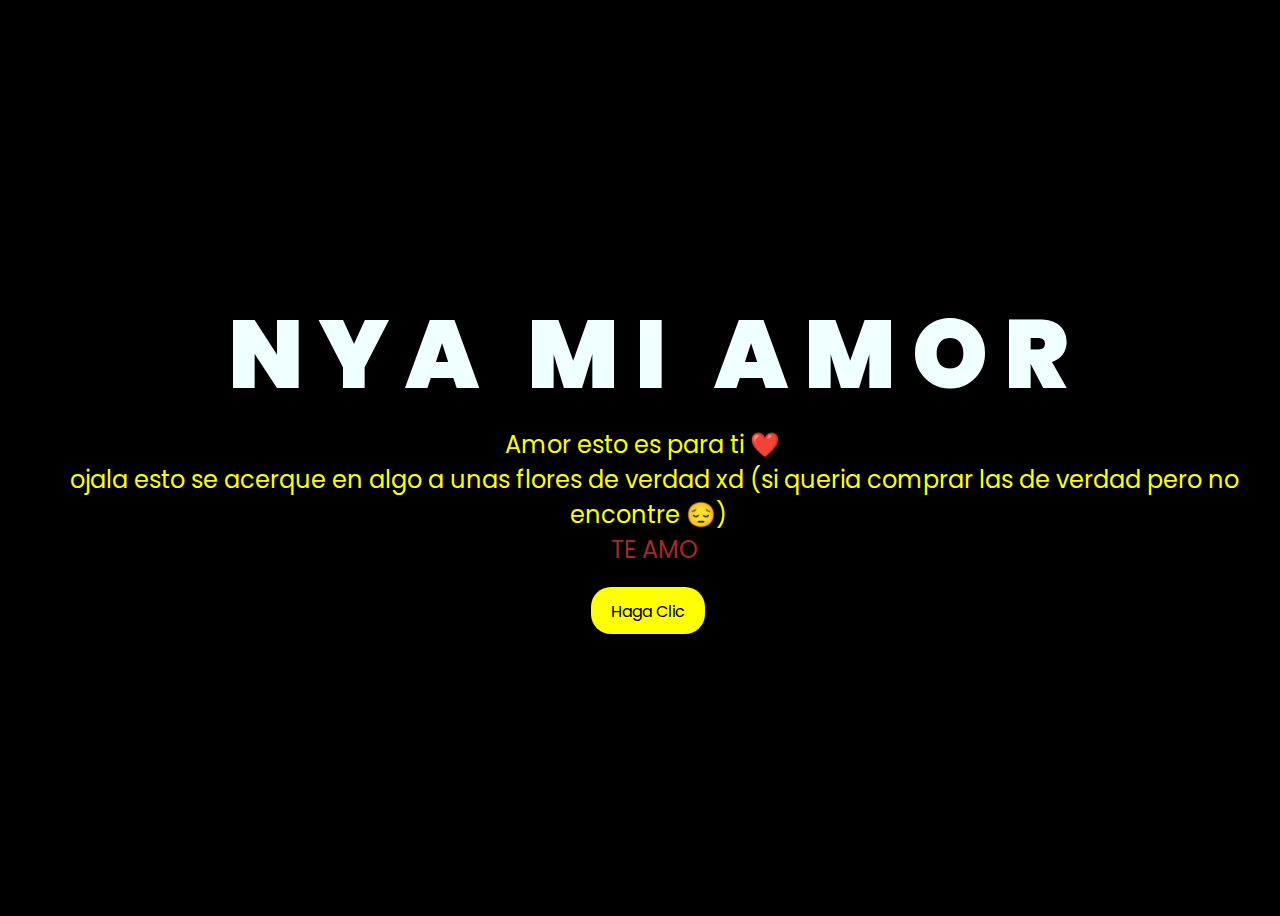
<file: index.html>
<!DOCTYPE html>
<html lang="en">
<head>
    <meta charset="UTF-8">
    <meta http-equiv="X-UA-Compatible" content="IE=edge">
    <meta name="viewport" content="width=device-width, initial-scale=1.0">
    <link rel="stylesheet" href="css/style.css">
    <link rel="icon" href="img/flowers.png" type="image/x-icon">
    <title>Te amo Nya</title>
</head>
<body>
    <div class="greetings">
        <span>N</span>
        <span>Y</span>
        <span>A</span>
        &nbsp;
        <span>M</span>
        <span>I</span>
        &nbsp;
        <span>A</span>
        <span>M</span>
        <span>O</span>
        <span>R</span>
    </div>
    <div class="greetings">
        <span></span>
        <span></span>
        <span></span>
        <span></span>
        <span></span>
        <span></span>
    </div>
    <div class="description" >
        <span>Amor esto es para ti ❤️</span>
        &nbsp;
        <div>
         
            &nbsp;
        <span>ojala esto se acerque en algo a unas flores de verdad xd (si queria comprar las de verdad pero no encontre 😔)</span>
        </div>
        &nbsp;
        <span style="color: brown;">TE AMO</span>
    </div>
    <div class="button">
        <button>
            <a href="FLORES.html">Haga Clic</a>
        </button>
        
    </div>
</body>
</html>
</file>
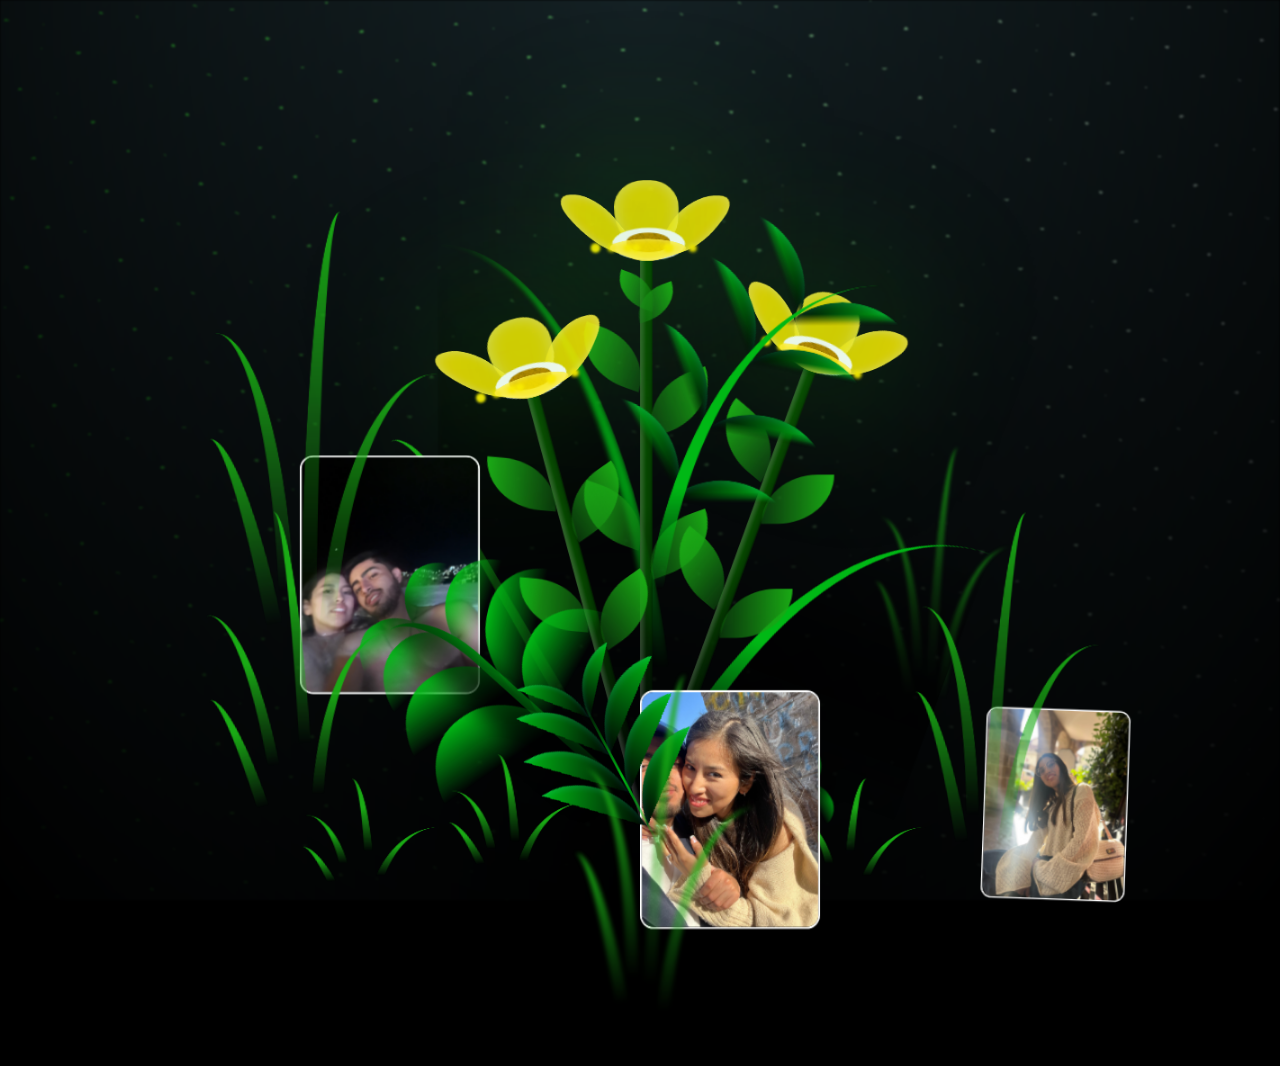
<file: FLORES.html>
<!DOCTYPE html>
<html lang="en">
<head>
    <meta charset="UTF-8">
    <meta http-equiv="X-UA-Compatible" content="IE=edge">
    <meta name="viewport" content="width=device-width, initial-scale=1.0">
    <link rel="stylesheet" href="css/main.css">
    <link rel="icon" href="img/flowers.png" type="image/x-icon">
    <title>FLORES</title>
</head>

<body class="container">
    <div class="night"></div>
      <!-- Imagen pequeña al lado izquierdo -->
     
    <div class="flowers">

      <div class="flower flower--1">
        <div class="flower__leafs flower__leafs--1">
          <div class="flower__leaf flower__leaf--1"></div>
          <div class="flower__leaf flower__leaf--2"></div>
          <div class="flower__leaf flower__leaf--3"></div>
          <div class="flower__leaf flower__leaf--4"></div>
          <div class="flower__white-circle"></div>
  
          <div class="flower__light flower__light--1"></div>
          <div class="flower__light flower__light--2"></div>
          <div class="flower__light flower__light--3"></div>
          <div class="flower__light flower__light--4"></div>
          <div class="flower__light flower__light--5"></div>
          <div class="flower__light flower__light--6"></div>
          <div class="flower__light flower__light--7"></div>
          <div class="flower__light flower__light--8"></div>
          
        </div>
        <div class="flower__line">
          
          <div class="flower__line__leaf flower__line__leaf--1"></div>
          <div class="flower__line__leaf flower__line__leaf--2"></div>
          <div class="flower__line__leaf flower__line__leaf--3"></div>
          <div class="flower__line__leaf flower__line__leaf--4"></div>
          <div class="flower__line__leaf flower__line__leaf--5"></div>
          <div class="flower__line__leaf flower__line__leaf--6"></div>
       <!--aqui es-->   

        </div>
        
      </div>
  
      <div class="flower flower--2">
        <div class="flower__leafs flower__leafs--2">
          <div class="flower__leaf flower__leaf--1"></div>
          <div class="flower__leaf flower__leaf--2"></div>
          <div class="flower__leaf flower__leaf--3"></div>
          <div class="flower__leaf flower__leaf--4"></div>
          <div class="flower__white-circle"></div>
  
          <div class="flower__light flower__light--1"></div>
          <div class="flower__light flower__light--2"></div>
          <div class="flower__light flower__light--3"></div>
          <div class="flower__light flower__light--4"></div>
          <div class="flower__light flower__light--5"></div>
          <div class="flower__light flower__light--6"></div>
          <div class="flower__light flower__light--7"></div>
          <div class="flower__light flower__light--8"></div>
         <!--aqui es2-->
        </div>
     
        <div class="flower__line">
          <div class="flower__line__leaf flower__line__leaf--1"></div>
          <div class="flower__line__leaf flower__line__leaf--2"></div>
          <div class="flower__line__leaf flower__line__leaf--3"></div>
          <div class="flower__line__leaf flower__line__leaf--4"></div>
        </div>
    
  
      </div>
  
      <div class="flower flower--3">
        <div class="flower__leafs flower__leafs--3">
          <div class="flower__leaf flower__leaf--1"></div>
          <div class="flower__leaf flower__leaf--2"></div>
          <div class="flower__leaf flower__leaf--3"></div>
          <div class="flower__leaf flower__leaf--4"></div>
          <div class="flower__white-circle"></div>
  
          <div class="flower__light flower__light--1"></div>
          <div class="flower__light flower__light--2"></div>
          <div class="flower__light flower__light--3"></div>
          <div class="flower__light flower__light--4"></div>
          <div class="flower__light flower__light--5"></div>
          <div class="flower__light flower__light--6"></div>
          <div class="flower__light flower__light--7"></div>
          <div class="flower__light flower__light--8"></div>
          
        </div>
       
        <div class="flower__line">
          <div class="flower__line__leaf flower__line__leaf--1"></div>
          <div class="flower__line__leaf flower__line__leaf--2"></div>
          <div class="flower__line__leaf flower__line__leaf--3"></div>
          <div class="flower__line__leaf flower__line__leaf--4"></div>
          
        </div>
      
      </div>
  
      <div class="grow-ans" style="--d:1.2s">
        <div class="flower__g-long">
          <div class="flower__g-long__top"></div>
          <div class="flower__g-long__bottom"></div>
        </div>
        
      </div>
  
      <div class="growing-grass">
        <div class="flower__grass flower__grass--1">
          <div class="flower__grass--top"></div>
          <div class="flower__grass--bottom"></div>
          <div class="flower__grass__leaf flower__grass__leaf--1"></div>
          <div class="flower__grass__leaf flower__grass__leaf--2"></div>
          <div class="flower__grass__leaf flower__grass__leaf--3"></div>
          <div class="flower__grass__leaf flower__grass__leaf--4"></div>
          <div class="flower__grass__leaf flower__grass__leaf--5"></div>
          <div class="flower__grass__leaf flower__grass__leaf--6"></div>
          <div class="flower__grass__leaf flower__grass__leaf--7"></div>
          <div class="flower__grass__leaf flower__grass__leaf--8"></div>
          <div class="flower__grass__overlay"></div>
          
        </div>
      </div>
  
      <div class="growing-grass">
        <div class="flower__grass flower__grass--2">
          <div class="flower__grass--top"></div>
          <div class="flower__grass--bottom"></div>
          <div class="flower__grass__leaf flower__grass__leaf--1"></div>
          <div class="flower__grass__leaf flower__grass__leaf--2"></div>
          <div class="flower__grass__leaf flower__grass__leaf--3"></div>
          <div class="flower__grass__leaf flower__grass__leaf--4"></div>
          <div class="flower__grass__leaf flower__grass__leaf--5"></div>
          <div class="flower__grass__leaf flower__grass__leaf--6"></div>
          <div class="flower__grass__leaf flower__grass__leaf--7"></div>
          <div class="flower__grass__leaf flower__grass__leaf--8"></div>
          <div class="flower__grass__overlay"></div>
        </div>
        
      </div>
  
      <div class="grow-ans" style="--d:2.4s">
        <div class="flower__g-right flower__g-right--1">
          <div class="leaf"></div>
        </div>
      </div>
  
      <div class="grow-ans" style="--d:2.8s">
        <div class="flower__g-right flower__g-right--2">
          <div class="leaf"></div>
        </div>
      </div>
  
      <div class="grow-ans" style="--d:2.8s">
        <div class="flower__g-front">
          <div class="flower__g-front__leaf-wrapper flower__g-front__leaf-wrapper--1">
            <div class="flower__g-front__leaf"></div>
          </div>
          <div class="flower__g-front__leaf-wrapper flower__g-front__leaf-wrapper--2">
            <div class="flower__g-front__leaf"></div>
          </div>
          <div class="flower__g-front__leaf-wrapper flower__g-front__leaf-wrapper--3">
            <div class="flower__g-front__leaf"></div>
          </div>
          <div class="flower__g-front__leaf-wrapper flower__g-front__leaf-wrapper--4">
            <div class="flower__g-front__leaf"></div>
          </div>
          <div class="flower__g-front__leaf-wrapper flower__g-front__leaf-wrapper--5">
            <div class="flower__g-front__leaf"></div>
          </div>
          <div class="flower__g-front__leaf-wrapper flower__g-front__leaf-wrapper--6">
            <div class="flower__g-front__leaf"></div>
          </div>
          <div class="flower__g-front__leaf-wrapper flower__g-front__leaf-wrapper--7">
            <div class="flower__g-front__leaf"></div>
          </div>
          <div class="flower__g-front__leaf-wrapper flower__g-front__leaf-wrapper--8">
            <div class="flower__g-front__leaf"></div>
          </div>
          <div class="flower__g-front__line"></div>
        </div>
      </div>
  
      <div class="grow-ans" style="--d:3.2s">
        <div class="flower__g-fr">
          <div class="leaf"></div>
          <div class="flower__g-fr__leaf flower__g-fr__leaf--1"></div>
          <div class="flower__g-fr__leaf flower__g-fr__leaf--2"></div>
          <div class="flower__g-fr__leaf flower__g-fr__leaf--3"></div>
          <div class="flower__g-fr__leaf flower__g-fr__leaf--4"></div>
          <div class="flower__g-fr__leaf flower__g-fr__leaf--5"></div>
          <div class="flower__g-fr__leaf flower__g-fr__leaf--6"></div>
          <div class="flower__g-fr__leaf flower__g-fr__leaf--7"></div>
          <div class="flower__g-fr__leaf flower__g-fr__leaf--8"></div>
          <img src="img\foto1.jpg" class="floating-image" alt="Descripción de la imagen" 
          style="width: 200px;   border: 2px solid white; border-radius: 15px; margin-right: 10px;">
        </div>
        
      </div>
  
      <div class="long-g long-g--0">
        <div class="grow-ans" style="--d:3s">
          <div class="leaf leaf--0"></div>
        </div>
        <div class="grow-ans" style="--d:2.2s">
          <div class="leaf leaf--1"></div>
          <img src="img\foto3.jpg" class="floating-image" alt="Descripción de la imagen" 
          style="width: 200px;   border: 2px solid white; border-radius: 15px; margin-right: 10px;">
        </div>
        <div class="grow-ans" style="--d:3.4s">
          <div class="leaf leaf--2"></div>
        </div>
        <div class="grow-ans" style="--d:3.6s">
          <div class="leaf leaf--3"></div>
        </div>
      </div>
  
      <div class="long-g long-g--1">
        <div class="grow-ans" style="--d:3.6s">
          <div class="leaf leaf--0"></div>
        </div>
        <div class="grow-ans" style="--d:3.8s">
          <div class="leaf leaf--1"></div>
        </div>
        <div class="grow-ans" style="--d:4s">
          <div class="leaf leaf--2"></div>
        </div>
        <div class="grow-ans" style="--d:4.2s">
          <div class="leaf leaf--3"></div>
        </div>
      </div>
  
      <div class="long-g long-g--2">
        <div class="grow-ans" style="--d:4s">
          <div class="leaf leaf--0"></div>
        </div>
        <div class="grow-ans" style="--d:4.2s">
          <div class="leaf leaf--1"></div>
          <!--proba-->
        </div>
        <div class="grow-ans" style="--d:4.4s">
          <div class="leaf leaf--2"></div>
        </div>
        <div class="grow-ans" style="--d:4.6s">
          <div class="leaf leaf--3"></div>
        </div>
        
      </div>
  
      <div class="long-g long-g--3">
        <div class="grow-ans" style="--d:4s">
          <div class="leaf leaf--0"></div>
        </div>
        <div class="grow-ans" style="--d:4.2s">
          <div class="leaf leaf--1"></div>
        </div>
        <div class="grow-ans" style="--d:3s">
          <div class="leaf leaf--2"></div>
        </div>
        <div class="grow-ans" style="--d:3.6s">
          <div class="leaf leaf--3"></div>
          
        </div>
      </div>
  
      <div class="long-g long-g--4">
        <div class="grow-ans" style="--d:4s">
          <div class="leaf leaf--0"></div>
        </div>
        <div class="grow-ans" style="--d:4.2s">
          <div class="leaf leaf--1"></div>
        </div>
        <div class="grow-ans" style="--d:3s">
          <div class="leaf leaf--2"></div>
        </div>
        <div class="grow-ans" style="--d:3.6s">
          <div class="leaf leaf--3"></div>
        </div>
      </div>
  
      <div class="long-g long-g--5">
        <div class="grow-ans" style="--d:4s">
          <div class="leaf leaf--0"></div>
        </div>
        <div class="grow-ans" style="--d:4.2s">
          <div class="leaf leaf--1"></div>
        </div>
        <div class="grow-ans" style="--d:3s">
          <div class="leaf leaf--2"></div>
        </div>
        <div class="grow-ans" style="--d:3.6s">
          <div class="leaf leaf--3"></div>
          <img src="img\foto2.jpg" class="floating-image" alt="Descripción de la imagen" 
          style="width: 200px;   border: 2px solid white; border-radius: 15px; margin-right: 10px; left: 100px;">
        </div>

      </div>
  
      <div class="long-g long-g--6">
        <div class="grow-ans" style="--d:4.2s">
          <div class="leaf leaf--0"></div>
        </div>
        <div class="grow-ans" style="--d:4.4s">
          <div class="leaf leaf--1"></div>
        </div>
        <div class="grow-ans" style="--d:4.6s">
          <div class="leaf leaf--2"></div>
        </div>
        <div class="grow-ans" style="--d:4.8s">
          <div class="leaf leaf--3"></div>
        </div>
      </div>
  
      <div class="long-g long-g--7">
        <div class="grow-ans" style="--d:3s">
          <div class="leaf leaf--0"></div>
        </div>
        <div class="grow-ans" style="--d:3.2s">
          <div class="leaf leaf--1"></div>
        </div>
        <div class="grow-ans" style="--d:3.5s">
          <div class="leaf leaf--2"></div>
        </div>
        <div class="grow-ans" style="--d:3.6s">
          <div class="leaf leaf--3"></div>
         
        </div>
      </div>
    </div>
    <script src="main.js"></script>
  </body>
</html>
</file>
<file: css/style.css>
@import url('https://fonts.googleapis.com/css2?family=Poppins:ital,wght@0,500;1,900&display=swap');
*{
    font-family: 'Poppins',cursive;
}
body{
    color: azure;
    width: 100%;
    height: 100vh;
    display: flex;
    flex-direction: column;
    align-items: center;
    justify-content: center;
    background-color: black;
}
.greetings{
    font-size: 6rem;
    font-weight: 900;
}
.greetings > span{
    animation: glow 2.5s ease-in-out infinite;
}
@keyframes glow{
    0%, 100%{
        color: #fff;
        text-shadow: 0 0 12px #fbff00, 0 0 50px #fbff00, 0 0 100px #fbff00;
    }
    10%, 90%{
        color: #696565;
        text-shadow: none;
    }
}
.greetings > span:nth-child(2){
    animation-delay: .2s ;
}
.greetings > span:nth-child(3){
    animation-delay: .4s ;
}
.greetings > span:nth-child(4){
    animation-delay: .6s;
}
.greetings > span:nth-child(5){
    animation-delay: .8s;
}

.description{
    font-size: 1.5rem;
    margin-bottom: 20px;
}

.button a{
    text-decoration: none;
    font-size: 1rem;
    color: #111;
}

@media screen and (max-width:574px){
    .greetings{
        display: block;
        font-size: 3rem;
        font-weight: 500;
        text-align: center;
    }
    .description{
        font-size: 1rem;
    }
    
    .button a{
        font-size: .5rem;
    }
}

.description{
    color: #fbff00;
    text-align: center;
}

/* Estilo para el botón */
.button button {
    background-color: yellow; /* Fondo amarillo */
    border: none; /* Sin bordes */
    padding: 10px 20px; /* Ajusta el relleno según tu preferencia */
    font-size: 18px; /* Tamaño de fuente */
    cursor: pointer;
    position: relative; /* Necesario para el resplandor */
    border-radius: 20px; /* Esquinas redondeadas */
    transition: background-color 0.3s ease-in-out; /* Transición suave para el color de fondo */
  }
  
  /* Estilo para el enlace dentro del botón */
  .button button a {
    text-decoration: none; /* Elimina el subrayado del enlace */
    color: inherit; /* Hereda el color del texto del botón */
  }
  
  /* Efecto de resplandor al pasar el cursor sobre el botón */
  .button button:hover {
    background-color: orange; /* Cambia el color de fondo al pasar el mouse a naranja */
    box-shadow: 0 0 10px yellow, 0 0 20px yellow, 0 0 30px yellow; /* Efecto de resplandor amarillo */
  }
</file>
<file: css/main.css>
*,
*::after,
*::before {
  padding: 0;
  margin: 0;
  box-sizing: border-box;
}

:root {
  --dark-color: #000;
}

body {
  display: flex;
  align-items: flex-end;
  justify-content: center;
  min-height: 100vh;
  background-color: var(--dark-color);
  overflow: hidden;
  perspective: 1000px;
}

.night {
  position: fixed;
  left: 50%;
  top: 0;
  transform: translateX(-50%);
  width: 100%;
  height: 100%;
  filter: blur(0.1vmin);
  background-image: radial-gradient(ellipse at top, transparent 0%, var(--dark-color)), 
  radial-gradient(ellipse at bottom, var(--dark-color), rgba(145, 233, 255, 0.2)), 
  repeating-linear-gradient(220deg, rgb(0, 0, 0) 0px, rgb(0, 0, 0) 19px, transparent 19px, 
  transparent 22px), repeating-linear-gradient(189deg, rgb(0, 0, 0) 0px, rgb(0, 0, 0) 19px, 
  transparent 19px, transparent 22px), repeating-linear-gradient(148deg, rgb(0, 0, 0) 0px, 
  rgb(0, 0, 0) 19px, transparent 19px, transparent 22px), linear-gradient(90deg, rgb(21, 255, 0), 
  rgb(240, 240, 240));
}

.flowers {
  position: relative;
  transform: scale(0.9);
}

.flower {
  position: absolute;
  bottom: 10vmin;
  transform-origin: bottom center;
  z-index: 10;
  --fl-speed: 0.8s;
}
.flower--1 {
  -webkit-animation: moving-flower-1 4s linear infinite;
          animation: moving-flower-1 4s linear infinite;
}
.flower--1 .flower__line {
  height: 70vmin;
  -webkit-animation-delay: 0.3s;
          animation-delay: 0.3s;
}
.flower--1 .flower__line__leaf--1 {
  -webkit-animation: blooming-leaf-right var(--fl-speed) 1.6s backwards;
          animation: blooming-leaf-right var(--fl-speed) 1.6s backwards;
}
.flower--1 .flower__line__leaf--2 {
  -webkit-animation: blooming-leaf-right var(--fl-speed) 1.4s backwards;
          animation: blooming-leaf-right var(--fl-speed) 1.4s backwards;
}
.flower--1 .flower__line__leaf--3 {
  -webkit-animation: blooming-leaf-left var(--fl-speed) 1.2s backwards;
          animation: blooming-leaf-left var(--fl-speed) 1.2s backwards;
}
.flower--1 .flower__line__leaf--4 {
  -webkit-animation: blooming-leaf-left var(--fl-speed) 1s backwards;
          animation: blooming-leaf-left var(--fl-speed) 1s backwards;
}
.flower--1 .flower__line__leaf--5 {
  -webkit-animation: blooming-leaf-right var(--fl-speed) 1.8s backwards;
          animation: blooming-leaf-right var(--fl-speed) 1.8s backwards;
}
.flower--1 .flower__line__leaf--6 {
  -webkit-animation: blooming-leaf-left var(--fl-speed) 2s backwards;
          animation: blooming-leaf-left var(--fl-speed) 2s backwards;
}
.flower--2 {
  left: 50%;
  transform: rotate(20deg);
  -webkit-animation: moving-flower-2 4s linear infinite;
          animation: moving-flower-2 4s linear infinite;
}
.flower--2 .flower__line {
  height: 60vmin;
  -webkit-animation-delay: 0.6s;
          animation-delay: 0.6s;
}
.flower--2 .flower__line__leaf--1 {
  -webkit-animation: blooming-leaf-right var(--fl-speed) 1.9s backwards;
          animation: blooming-leaf-right var(--fl-speed) 1.9s backwards;
}
.flower--2 .flower__line__leaf--2 {
  -webkit-animation: blooming-leaf-right var(--fl-speed) 1.7s backwards;
          animation: blooming-leaf-right var(--fl-speed) 1.7s backwards;
}
.flower--2 .flower__line__leaf--3 {
  -webkit-animation: blooming-leaf-left var(--fl-speed) 1.5s backwards;
          animation: blooming-leaf-left var(--fl-speed) 1.5s backwards;
}
.flower--2 .flower__line__leaf--4 {
  -webkit-animation: blooming-leaf-left var(--fl-speed) 1.3s backwards;
          animation: blooming-leaf-left var(--fl-speed) 1.3s backwards;
}
.flower--3 {
  left: 50%;
  transform: rotate(-15deg);
  -webkit-animation: moving-flower-3 4s linear infinite;
          animation: moving-flower-3 4s linear infinite;
}
.flower--3 .flower__line {
  -webkit-animation-delay: 0.9s;
          animation-delay: 0.9s;
}
.flower--3 .flower__line__leaf--1 {
  -webkit-animation: blooming-leaf-right var(--fl-speed) 2.5s backwards;
          animation: blooming-leaf-right var(--fl-speed) 2.5s backwards;
}
.flower--3 .flower__line__leaf--2 {
  -webkit-animation: blooming-leaf-right var(--fl-speed) 2.3s backwards;
          animation: blooming-leaf-right var(--fl-speed) 2.3s backwards;
}
.flower--3 .flower__line__leaf--3 {
  -webkit-animation: blooming-leaf-left var(--fl-speed) 2.1s backwards;
          animation: blooming-leaf-left var(--fl-speed) 2.1s backwards;
}
.flower--3 .flower__line__leaf--4 {
  -webkit-animation: blooming-leaf-left var(--fl-speed) 1.9s backwards;
          animation: blooming-leaf-left var(--fl-speed) 1.9s backwards;
}
.flower__leafs {
  position: relative;
  -webkit-animation: blooming-flower 2s backwards;
          animation: blooming-flower 2s backwards;
}
.flower__leafs--1 {
  -webkit-animation-delay: 1.1s;
          animation-delay: 1.1s;
}
.flower__leafs--2 {
  -webkit-animation-delay: 1.4s;
          animation-delay: 1.4s;
}
.flower__leafs--3 {
  -webkit-animation-delay: 1.7s;
          animation-delay: 1.7s;
}
.flower__leafs::after {
  content: "";
  position: absolute;
  left: 0;
  top: 0;
  transform: translate(-50%, -100%);
  width: 8vmin;
  height: 8vmin;
  background-color: #1aaa15;
  filter: blur(10vmin);
}
.flower__leaf {
  position: absolute;
  bottom: 0;
  left: 50%;
  width: 8vmin;
  height: 11vmin;
  border-radius: 51% 49% 47% 53%/44% 45% 55% 69%;
  background-color: #1aaa15;
  background-image: linear-gradient(to top, #fce700, #fce700);
  transform-origin: bottom center;
  opacity: 0.9;
  box-shadow: inset 0 0 2vmin rgba(255, 255, 255, 0.5);
}
.flower__leaf--1 {
  transform: translate(-10%, 1%) rotateY(40deg) rotateX(-50deg);
}
.flower__leaf--2 {
  transform: translate(-50%, -4%) rotateX(40deg);
}
.flower__leaf--3 {
  transform: translate(-90%, 0%) rotateY(45deg) rotateX(50deg);
}
.flower__leaf--4 {
  width: 8vmin;
  height: 8vmin;
  transform-origin: bottom left;
  border-radius: 4vmin 10vmin 4vmin 4vmin;
  transform: translate(0%, 18%) rotateX(70deg) rotate(-43deg);
  background-image: linear-gradient(to top, #fce700, #fce700);
  z-index: 1;
  opacity: 0.8;
}
.flower__white-circle {
  position: absolute;
  left: -3.5vmin;
  top: -3vmin;
  width: 9vmin;
  height: 4vmin;
  border-radius: 50%;
  background-color: #ffffff;
}
.flower__white-circle::after {
  content: "";
  position: absolute;
  left: 50%;
  top: 45%;
  transform: translate(-50%, -50%);
  width: 60%;
  height: 60%;
  border-radius: inherit;
  background-image: repeating-linear-gradient(135deg, rgba(0, 0, 0, 0.03) 0px, 
  rgba(0, 0, 0, 0.03) 1px, transparent 1px, transparent 12px), repeating-linear-gradient(45deg, 
  rgba(0, 0, 0, 0.03) 0px, rgba(0, 0, 0, 0.03) 1px, transparent 1px, transparent 12px), 
  repeating-linear-gradient(67.5deg, rgba(0, 0, 0, 0.03) 0px, rgba(0, 0, 0, 0.03) 1px, 
  transparent 1px, transparent 12px), repeating-linear-gradient(135deg, rgba(0, 0, 0, 0.03) 0px, 
  rgba(0, 0, 0, 0.03) 1px, transparent 1px, transparent 12px), repeating-linear-gradient(45deg, 
  rgba(0, 0, 0, 0.03) 0px, rgba(0, 0, 0, 0.03) 1px, transparent 1px, transparent 12px), 
  repeating-linear-gradient(112.5deg, rgba(0, 0, 0, 0.03) 0px, rgba(0, 0, 0, 0.03) 1px, 
  transparent 1px, transparent 12px), repeating-linear-gradient(112.5deg, rgba(0, 0, 0, 0.03) 0px, 
  rgba(0, 0, 0, 0.03) 1px, transparent 1px, transparent 12px), repeating-linear-gradient(45deg, 
  rgba(0, 0, 0, 0.03) 0px, rgba(0, 0, 0, 0.03) 1px, transparent 1px, transparent 12px), 
  repeating-linear-gradient(22.5deg, rgba(0, 0, 0, 0.03) 0px, rgba(0, 0, 0, 0.03) 1px, 
  transparent 1px, transparent 12px), repeating-linear-gradient(45deg, rgba(0, 0, 0, 0.03) 0px, 
  rgba(0, 0, 0, 0.03) 1px, transparent 1px, transparent 12px), repeating-linear-gradient(22.5deg, 
  rgba(0, 0, 0, 0.03) 0px, rgba(0, 0, 0, 0.03) 1px, transparent 1px, transparent 12px), 
  repeating-linear-gradient(135deg, rgba(0, 0, 0, 0.03) 0px, rgba(0, 0, 0, 0.03) 1px, 
  transparent 1px, transparent 12px), repeating-linear-gradient(157.5deg, rgba(0, 0, 0, 0.03) 0px, 
  rgba(0, 0, 0, 0.03) 1px, transparent 1px, transparent 12px), repeating-linear-gradient(67.5deg, 
  rgba(0, 0, 0, 0.03) 0px, rgba(0, 0, 0, 0.03) 1px, transparent 1px, transparent 12px), 
  repeating-linear-gradient(67.5deg, rgba(0, 0, 0, 0.03) 0px, rgba(0, 0, 0, 0.03) 1px, 
  transparent 1px, transparent 12px), linear-gradient(90deg, rgb(190, 133, 0), rgb(190, 133, 0));
}
.flower__line {
  height: 55vmin;
  width: 1.5vmin;
  background-image: linear-gradient(to left, rgba(0, 0, 0, 0.2), transparent, 
  rgba(255, 255, 255, 0.2)), linear-gradient(to top, transparent 10%, #064600, #064600);
  box-shadow: inset 0 0 2px rgba(0, 0, 0, 0.5);
  -webkit-animation: grow-flower-tree 4s backwards;
          animation: grow-flower-tree 4s backwards;
}
.flower__line__leaf {
  --w: 7vmin;
  --h: calc(var(--w) + 2vmin);
  position: absolute;
  top: 20%;
  left: 90%;
  width: var(--w);
  height: var(--h);
  border-top-right-radius: var(--h);
  border-bottom-left-radius: var(--h);
  background-image: linear-gradient(to top, rgba(20, 122, 20, 0.4), #1aaa15);
}
.flower__line__leaf--1 {
  transform: rotate(70deg) rotateY(30deg);
}
.flower__line__leaf--2 {
  top: 45%;
  transform: rotate(70deg) rotateY(30deg);
}
.flower__line__leaf--3, .flower__line__leaf--4, .flower__line__leaf--6 {
  border-top-right-radius: 0;
  border-bottom-left-radius: 0;
  border-top-left-radius: var(--h);
  border-bottom-right-radius: var(--h);
  left: -460%;
  top: 12%;
  transform: rotate(-70deg) rotateY(30deg);
}
.flower__line__leaf--4 {
  top: 40%;
}
.flower__line__leaf--5 {
  top: 0;
  transform-origin: left;
  transform: rotate(70deg) rotateY(30deg) scale(0.6);
}
.flower__line__leaf--6 {
  top: -2%;
  left: -450%;
  transform-origin: right;
  transform: rotate(-70deg) rotateY(30deg) scale(0.6);
}
.flower__light {
  position: absolute;
  bottom: 0vmin;
  width: 1vmin;
  height: 1vmin;
  background-color: rgb(255, 251, 0);
  border-radius: 50%;
  filter: blur(0.2vmin);
  -webkit-animation: light-ans 4s linear infinite backwards;
          animation: light-ans 4s linear infinite backwards;
}
.flower__light:nth-child(odd) {
  background-color: #fce700;
}
.flower__light--1 {
  left: -2vmin;
  -webkit-animation-delay: 1s;
          animation-delay: 1s;
}
.flower__light--2 {
  left: 3vmin;
  -webkit-animation-delay: 0.5s;
          animation-delay: 0.5s;
}
.flower__light--3 {
  left: -6vmin;
  -webkit-animation-delay: 0.3s;
          animation-delay: 0.3s;
}
.flower__light--4 {
  left: 6vmin;
  -webkit-animation-delay: 0.9s;
          animation-delay: 0.9s;
}
.flower__light--5 {
  left: -1vmin;
  -webkit-animation-delay: 1.5s;
          animation-delay: 1.5s;
}
.flower__light--6 {
  left: -4vmin;
  -webkit-animation-delay: 3s;
          animation-delay: 3s;
}
.flower__light--7 {
  left: 3vmin;
  -webkit-animation-delay: 2s;
          animation-delay: 2s;
}
.flower__light--8 {
  left: -6vmin;
  -webkit-animation-delay: 3.5s;
          animation-delay: 3.5s;
}
.flower__grass {
  --c: #00b815;
  --line-w: 1.5vmin;
  position: absolute;
  bottom: 12vmin;
  left: -7vmin;
  display: flex;
  flex-direction: column;
  align-items: flex-end;
  z-index: 20;
  transform-origin: bottom center;
  transform: rotate(-48deg) rotateY(40deg);
}
.flower__grass--1 {
  -webkit-animation: moving-grass 2s linear infinite;
          animation: moving-grass 2s linear infinite;
}
.flower__grass--2 {
  left: 2vmin;
  bottom: 10vmin;
  transform: scale(0.5) rotate(75deg) rotateX(10deg) rotateY(-200deg);
  opacity: 0.8;
  z-index: 0;
  -webkit-animation: moving-grass--2 1.5s linear infinite;
          animation: moving-grass--2 1.5s linear infinite;
}
.flower__grass--top {
  width: 7vmin;
  height: 10vmin;
  border-top-right-radius: 100%;
  border-right: var(--line-w) solid var(--c);
  transform-origin: bottom center;
  transform: rotate(-2deg);
}
.flower__grass--bottom {
  margin-top: -2px;
  width: var(--line-w);
  height: 25vmin;
  background-image: linear-gradient(to top, transparent, var(--c));
}
.flower__grass__leaf {
  --size: 10vmin;
  position: absolute;
  width: calc(var(--size) * 2.1);
  height: var(--size);
  border-top-left-radius: var(--size);
  border-top-right-radius: var(--size);
  background-image: linear-gradient(to top, transparent, transparent 30%, var(--c));
  z-index: 100;
}
.flower__grass__leaf--1 {
  top: -6%;
  left: 30%;
  --size: 6vmin;
  transform: rotate(-20deg);
  -webkit-animation: growing-grass-ans--1 2s 2.6s backwards;
          animation: growing-grass-ans--1 2s 2.6s backwards;
}
@-webkit-keyframes growing-grass-ans--1 {
  0% {
    transform-origin: bottom left;
    transform: rotate(-20deg) scale(0);
  }
}
@keyframes growing-grass-ans--1 {
  0% {
    transform-origin: bottom left;
    transform: rotate(-20deg) scale(0);
  }
}
.flower__grass__leaf--2 {
  top: -5%;
  left: -110%;
  --size: 6vmin;
  transform: rotate(10deg);
  -webkit-animation: growing-grass-ans--2 2s 2.4s linear backwards;
          animation: growing-grass-ans--2 2s 2.4s linear backwards;
}
@-webkit-keyframes growing-grass-ans--2 {
  0% {
    transform-origin: bottom right;
    transform: rotate(10deg) scale(0);
  }
}
@keyframes growing-grass-ans--2 {
  0% {
    transform-origin: bottom right;
    transform: rotate(10deg) scale(0);
  }
}
.flower__grass__leaf--3 {
  top: 5%;
  left: 60%;
  --size: 8vmin;
  transform: rotate(-18deg) rotateX(-20deg);
  -webkit-animation: growing-grass-ans--3 2s 2.2s linear backwards;
          animation: growing-grass-ans--3 2s 2.2s linear backwards;
}
@-webkit-keyframes growing-grass-ans--3 {
  0% {
    transform-origin: bottom left;
    transform: rotate(-18deg) rotateX(-20deg) scale(0);
  }
}
@keyframes growing-grass-ans--3 {
  0% {
    transform-origin: bottom left;
    transform: rotate(-18deg) rotateX(-20deg) scale(0);
  }
}
.flower__grass__leaf--4 {
  top: 6%;
  left: -135%;
  --size: 8vmin;
  transform: rotate(2deg);
  -webkit-animation: growing-grass-ans--4 2s 2s linear backwards;
          animation: growing-grass-ans--4 2s 2s linear backwards;
}
@-webkit-keyframes growing-grass-ans--4 {
  0% {
    transform-origin: bottom right;
    transform: rotate(2deg) scale(0);
  }
}
@keyframes growing-grass-ans--4 {
  0% {
    transform-origin: bottom right;
    transform: rotate(2deg) scale(0);
  }
}
.flower__grass__leaf--5 {
  top: 20%;
  left: 60%;
  --size: 10vmin;
  transform: rotate(-24deg) rotateX(-20deg);
  -webkit-animation: growing-grass-ans--5 2s 1.8s linear backwards;
          animation: growing-grass-ans--5 2s 1.8s linear backwards;
}
@-webkit-keyframes growing-grass-ans--5 {
  0% {
    transform-origin: bottom left;
    transform: rotate(-24deg) rotateX(-20deg) scale(0);
  }
}
@keyframes growing-grass-ans--5 {
  0% {
    transform-origin: bottom left;
    transform: rotate(-24deg) rotateX(-20deg) scale(0);
  }
}
.flower__grass__leaf--6 {
  top: 22%;
  left: -180%;
  --size: 10vmin;
  transform: rotate(10deg);
  -webkit-animation: growing-grass-ans--6 2s 1.6s linear backwards;
          animation: growing-grass-ans--6 2s 1.6s linear backwards;
}
@-webkit-keyframes growing-grass-ans--6 {
  0% {
    transform-origin: bottom right;
    transform: rotate(10deg) scale(0);
  }
}
@keyframes growing-grass-ans--6 {
  0% {
    transform-origin: bottom right;
    transform: rotate(10deg) scale(0);
  }
}
.flower__grass__leaf--7 {
  top: 39%;
  left: 70%;
  --size: 10vmin;
  transform: rotate(-10deg);
  -webkit-animation: growing-grass-ans--7 2s 1.4s linear backwards;
          animation: growing-grass-ans--7 2s 1.4s linear backwards;
}
@-webkit-keyframes growing-grass-ans--7 {
  0% {
    transform-origin: bottom left;
    transform: rotate(-10deg) scale(0);
  }
}
@keyframes growing-grass-ans--7 {
  0% {
    transform-origin: bottom left;
    transform: rotate(-10deg) scale(0);
  }
}
.flower__grass__leaf--8 {
  top: 40%;
  left: -215%;
  --size: 11vmin;
  transform: rotate(10deg);
  -webkit-animation: growing-grass-ans--8 2s 1.2s linear backwards;
          animation: growing-grass-ans--8 2s 1.2s linear backwards;
}
@-webkit-keyframes growing-grass-ans--8 {
  0% {
    transform-origin: bottom right;
    transform: rotate(10deg) scale(0);
  }
}
@keyframes growing-grass-ans--8 {
  0% {
    transform-origin: bottom right;
    transform: rotate(10deg) scale(0);
  }
}
.flower__grass__overlay {
  position: absolute;
  top: -10%;
  right: 0%;
  width: 100%;
  height: 100%;
  background-color: rgba(0, 0, 0, 0.6);
  filter: blur(1.5vmin);
  z-index: 100;
}
.flower__g-long {
  --w: 2vmin;
  --h: 6vmin;
  --c: #1aaa15;
  position: absolute;
  bottom: 10vmin;
  left: -3vmin;
  transform-origin: bottom center;
  transform: rotate(-30deg) rotateY(-20deg);
  display: flex;
  flex-direction: column;
  align-items: flex-end;
  -webkit-animation: flower-g-long-ans 3s linear infinite;
          animation: flower-g-long-ans 3s linear infinite;
}
@-webkit-keyframes flower-g-long-ans {
  0%, 100% {
    transform: rotate(-30deg) rotateY(-20deg);
  }
  50% {
    transform: rotate(-32deg) rotateY(-20deg);
  }
}
@keyframes flower-g-long-ans {
  0%, 100% {
    transform: rotate(-30deg) rotateY(-20deg);
  }
  50% {
    transform: rotate(-32deg) rotateY(-20deg);
  }
}
.flower__g-long__top {
  top: calc(var(--h) * -1);
  width: calc(var(--w) + 1vmin);
  height: var(--h);
  border-top-right-radius: 100%;
  border-right: 0.7vmin solid var(--c);
  transform: translate(-0.7vmin, 1vmin);
}
.flower__g-long__bottom {
  width: var(--w);
  height: 50vmin;
  transform-origin: bottom center;
  background-image: linear-gradient(to top, transparent 30%, var(--c));
  box-shadow: inset 0 0 2px rgba(0, 0, 0, 0.5);
  -webkit-clip-path: polygon(35% 0, 65% 1%, 100% 100%, 0% 100%);
          clip-path: polygon(35% 0, 65% 1%, 100% 100%, 0% 100%);
}
.flower__g-right {
  position: absolute;
  bottom: 6vmin;
  left: -2vmin;
  transform-origin: bottom left;
  transform: rotate(20deg);
}
.flower__g-right .leaf {
  width: 30vmin;
  height: 50vmin;
  border-top-left-radius: 100%;
  border-left: 2vmin solid #00b815;
  background-image: linear-gradient(to bottom, transparent, var(--dark-color) 60%);
  -webkit-mask-image: linear-gradient(to top, transparent 30%, #00b815 60%);
}
.flower__g-right--1 {
  -webkit-animation: flower-g-right-ans 2.5s linear infinite;
          animation: flower-g-right-ans 2.5s linear infinite;
}
.flower__g-right--2 {
  left: 5vmin;
  transform: rotateY(-180deg);
  -webkit-animation: flower-g-right-ans--2 3s linear infinite;
          animation: flower-g-right-ans--2 3s linear infinite;
}
.flower__g-right--2 .leaf {
  height: 75vmin;
  filter: blur(0.3vmin);
  opacity: 0.8;
}
@-webkit-keyframes flower-g-right-ans {
  0%, 100% {
    transform: rotate(20deg);
  }
  50% {
    transform: rotate(24deg) rotateX(-20deg);
  }
}
@keyframes flower-g-right-ans {
  0%, 100% {
    transform: rotate(20deg);
  }
  50% {
    transform: rotate(24deg) rotateX(-20deg);
  }
}
@-webkit-keyframes flower-g-right-ans--2 {
  0%, 100% {
    transform: rotateY(-180deg) rotate(0deg) rotateX(-20deg);
  }
  50% {
    transform: rotateY(-180deg) rotate(6deg) rotateX(-20deg);
  }
}
@keyframes flower-g-right-ans--2 {
  0%, 100% {
    transform: rotateY(-180deg) rotate(0deg) rotateX(-20deg);
  }
  50% {
    transform: rotateY(-180deg) rotate(6deg) rotateX(-20deg);
  }
}
.flower__g-front {
  position: absolute;
  bottom: 6vmin;
  left: 2.5vmin;
  z-index: 100;
  transform-origin: bottom center;
  transform: rotate(-28deg) rotateY(30deg) scale(1.04);
  -webkit-animation: flower__g-front-ans 2s linear infinite;
          animation: flower__g-front-ans 2s linear infinite;
}
@-webkit-keyframes flower__g-front-ans {
  0%, 100% {
    transform: rotate(-28deg) rotateY(30deg) scale(1.04);
  }
  50% {
    transform: rotate(-35deg) rotateY(40deg) scale(1.04);
  }
}
@keyframes flower__g-front-ans {
  0%, 100% {
    transform: rotate(-28deg) rotateY(30deg) scale(1.04);
  }
  50% {
    transform: rotate(-35deg) rotateY(40deg) scale(1.04);
  }
}
.flower__g-front__line {
  width: 0.3vmin;
  height: 20vmin;
  background-image: linear-gradient(to top, transparent, #00b815, transparent 100%);
  position: relative;
}
.flower__g-front__leaf-wrapper {
  position: absolute;
  top: 0;
  left: 0;
  transform-origin: bottom left;
  transform: rotate(10deg);
}
.flower__g-front__leaf-wrapper:nth-child(even) {
  left: 0vmin;
  transform: rotateY(-180deg) rotate(5deg);
  -webkit-animation: flower__g-front__leaf-left-ans 1s ease-in backwards;
          animation: flower__g-front__leaf-left-ans 1s ease-in backwards;
}
.flower__g-front__leaf-wrapper:nth-child(odd) {
  -webkit-animation: flower__g-front__leaf-ans 1s ease-in backwards;
          animation: flower__g-front__leaf-ans 1s ease-in backwards;
}
.flower__g-front__leaf-wrapper--1 {
  top: -8vmin;
  transform: scale(0.7);
  -webkit-animation: flower__g-front__leaf-ans 1s 5.5s ease-in backwards !important;
          animation: flower__g-front__leaf-ans 1s 5.5s ease-in backwards !important;
}
.flower__g-front__leaf-wrapper--2 {
  top: -8vmin;
  transform: rotateY(-180deg) scale(0.7) !important;
  -webkit-animation: flower__g-front__leaf-left-ans-2 1s 4.6s ease-in backwards !important;
          animation: flower__g-front__leaf-left-ans-2 1s 4.6s ease-in backwards !important;
}
.flower__g-front__leaf-wrapper--3 {
  top: -3vmin;
  -webkit-animation: flower__g-front__leaf-ans 1s 4.6s ease-in backwards;
          animation: flower__g-front__leaf-ans 1s 4.6s ease-in backwards;
}
.flower__g-front__leaf-wrapper--4 {
  top: -3vmin;
  transform: rotateY(-180deg) scale(0.9) !important;
  -webkit-animation: flower__g-front__leaf-left-ans-2 1s 4.6s ease-in backwards !important;
          animation: flower__g-front__leaf-left-ans-2 1s 4.6s ease-in backwards !important;
}
@-webkit-keyframes flower__g-front__leaf-left-ans-2 {
  0% {
    transform: rotateY(-180deg) scale(0);
  }
}
@keyframes flower__g-front__leaf-left-ans-2 {
  0% {
    transform: rotateY(-180deg) scale(0);
  }
}
.flower__g-front__leaf-wrapper--5, .flower__g-front__leaf-wrapper--6 {
  top: 2vmin;
}
.flower__g-front__leaf-wrapper--7, .flower__g-front__leaf-wrapper--8 {
  top: 6.5vmin;
}
.flower__g-front__leaf-wrapper--2 {
  -webkit-animation-delay: 5.2s !important;
          animation-delay: 5.2s !important;
}
.flower__g-front__leaf-wrapper--3 {
  -webkit-animation-delay: 4.9s !important;
          animation-delay: 4.9s !important;
}
.flower__g-front__leaf-wrapper--5 {
  -webkit-animation-delay: 4.3s !important;
          animation-delay: 4.3s !important;
}
.flower__g-front__leaf-wrapper--6 {
  -webkit-animation-delay: 4.1s !important;
          animation-delay: 4.1s !important;
}
.flower__g-front__leaf-wrapper--7 {
  -webkit-animation-delay: 3.8s !important;
          animation-delay: 3.8s !important;
}
.flower__g-front__leaf-wrapper--8 {
  -webkit-animation-delay: 3.5s !important;
          animation-delay: 3.5s !important;
}
@-webkit-keyframes flower__g-front__leaf-ans {
  0% {
    transform: rotate(10deg) scale(0);
  }
}
@keyframes flower__g-front__leaf-ans {
  0% {
    transform: rotate(10deg) scale(0);
  }
}
@-webkit-keyframes flower__g-front__leaf-left-ans {
  0% {
    transform: rotateY(-180deg) rotate(5deg) scale(0);
  }
}
@keyframes flower__g-front__leaf-left-ans {
  0% {
    transform: rotateY(-180deg) rotate(5deg) scale(0);
  }
}
.flower__g-front__leaf {
  width: 10vmin;
  height: 10vmin;
  border-radius: 100% 0% 0% 100%/100% 100% 0% 0%;
  box-shadow: inset 0 2px 1vmin hsla(184deg, 97%, 58%, 0.2);
  background-image: linear-gradient(to bottom left, transparent, var(--dark-color)), 
  linear-gradient(to bottom right, #00b815 50%, transparent 50%, transparent);
  -webkit-mask-image: linear-gradient(to bottom right, #00b815 50%, transparent 50%, transparent);
  mask-image: linear-gradient(to bottom right, #00b815 50%, transparent 50%, transparent);
}
.flower__g-fr {
  position: absolute;
  bottom: -4vmin;
  left: vmin;
  transform-origin: bottom left;
  z-index: 10;
  -webkit-animation: flower__g-fr-ans 2s linear infinite;
          animation: flower__g-fr-ans 2s linear infinite;
}
@-webkit-keyframes flower__g-fr-ans {
  0%, 100% {
    transform: rotate(2deg);
  }
  50% {
    transform: rotate(4deg);
  }
}
@keyframes flower__g-fr-ans {
  0%, 100% {
    transform: rotate(2deg);
  }
  50% {
    transform: rotate(4deg);
  }
}
.flower__g-fr .leaf {
  width: 30vmin;
  height: 50vmin;
  border-top-left-radius: 100%;
  border-left: 2vmin solid #00b815;
  -webkit-mask-image: linear-gradient(to top, transparent 25%, #00b815 50%);
  position: relative;
  z-index: 1;
}
.flower__g-fr__leaf {
  position: absolute;
  top: 0;
  left: 0;
  width: 10vmin;
  height: 10vmin;
  border-radius: 100% 0% 0% 100%/100% 100% 0% 0%;
  box-shadow: inset 0 2px 1vmin hsla(184deg, 97%, 58%, 0.2);
  background-image: linear-gradient(to bottom left, transparent, var(--dark-color) 98%), 
  linear-gradient(to bottom right, #00b815 45%, transparent 50%, transparent);
  -webkit-mask-image: linear-gradient(135deg, #00b815 40%, transparent 50%, transparent);
}
.flower__g-fr__leaf--1 {
  left: 20vmin;
  transform: rotate(45deg);
  -webkit-animation: flower__g-fr-leaft-ans-1 0.5s 5.2s linear backwards;
          animation: flower__g-fr-leaft-ans-1 0.5s 5.2s linear backwards;
}
@-webkit-keyframes flower__g-fr-leaft-ans-1 {
  0% {
    transform-origin: left;
    transform: rotate(45deg) scale(0);
  }
}
@keyframes flower__g-fr-leaft-ans-1 {
  0% {
    transform-origin: left;
    transform: rotate(45deg) scale(0);
  }
}
.flower__g-fr__leaf--2 {
  left: 12vmin;
  top: -7vmin;
  transform: rotate(25deg) rotateY(-180deg);
  -webkit-animation: flower__g-fr-leaft-ans-6 0.5s 5s linear backwards;
          animation: flower__g-fr-leaft-ans-6 0.5s 5s linear backwards;
}
.flower__g-fr__leaf--3 {
  left: 15vmin;
  top: 6vmin;
  transform: rotate(55deg);
  -webkit-animation: flower__g-fr-leaft-ans-5 0.5s 4.8s linear backwards;
          animation: flower__g-fr-leaft-ans-5 0.5s 4.8s linear backwards;
}
.flower__g-fr__leaf--4 {
  left: 6vmin;
  top: -2vmin;
  transform: rotate(25deg) rotateY(-180deg);
  -webkit-animation: flower__g-fr-leaft-ans-6 0.5s 4.6s linear backwards;
          animation: flower__g-fr-leaft-ans-6 0.5s 4.6s linear backwards;
}
.flower__g-fr__leaf--5 {
  left: 10vmin;
  top: 14vmin;
  transform: rotate(55deg);
  -webkit-animation: flower__g-fr-leaft-ans-5 0.5s 4.4s linear backwards;
          animation: flower__g-fr-leaft-ans-5 0.5s 4.4s linear backwards;
}
@-webkit-keyframes flower__g-fr-leaft-ans-5 {
  0% {
    transform-origin: left;
    transform: rotate(55deg) scale(0);
  }
}
@keyframes flower__g-fr-leaft-ans-5 {
  0% {
    transform-origin: left;
    transform: rotate(55deg) scale(0);
  }
}
.flower__g-fr__leaf--6 {
  left: 0vmin;
  top: 6vmin;
  transform: rotate(25deg) rotateY(-180deg);
  -webkit-animation: flower__g-fr-leaft-ans-6 0.5s 4.2s linear backwards;
          animation: flower__g-fr-leaft-ans-6 0.5s 4.2s linear backwards;
}
@-webkit-keyframes flower__g-fr-leaft-ans-6 {
  0% {
    transform-origin: right;
    transform: rotate(25deg) rotateY(-180deg) scale(0);
  }
}
@keyframes flower__g-fr-leaft-ans-6 {
  0% {
    transform-origin: right;
    transform: rotate(25deg) rotateY(-180deg) scale(0);
  }
}
.flower__g-fr__leaf--7 {
  left: 5vmin;
  top: 22vmin;
  transform: rotate(45deg);
  -webkit-animation: flower__g-fr-leaft-ans-7 0.5s 4s linear backwards;
          animation: flower__g-fr-leaft-ans-7 0.5s 4s linear backwards;
}
@-webkit-keyframes flower__g-fr-leaft-ans-7 {
  0% {
    transform-origin: left;
    transform: rotate(45deg) scale(0);
  }
}
@keyframes flower__g-fr-leaft-ans-7 {
  0% {
    transform-origin: left;
    transform: rotate(45deg) scale(0);
  }
}
.flower__g-fr__leaf--8 {
  left: -4vmin;
  top: 15vmin;
  transform: rotate(15deg) rotateY(-180deg);
  -webkit-animation: flower__g-fr-leaft-ans-8 0.5s 3.8s linear backwards;
          animation: flower__g-fr-leaft-ans-8 0.5s 3.8s linear backwards;
}
@-webkit-keyframes flower__g-fr-leaft-ans-8 {
  0% {
    transform-origin: right;
    transform: rotate(15deg) rotateY(-180deg) scale(0);
  }
}
@keyframes flower__g-fr-leaft-ans-8 {
  0% {
    transform-origin: right;
    transform: rotate(15deg) rotateY(-180deg) scale(0);
  }
}

.long-g {
  position: absolute;
  bottom: 25vmin;
  left: -42vmin;
  transform-origin: bottom left;
}
.long-g--1 {
  bottom: 0vmin;
  transform: scale(0.8) rotate(-5deg);
}
.long-g--1 .leaf {
  -webkit-mask-image: linear-gradient(to top, transparent 40%, #00b815 80%) !important;
}
.long-g--1 .leaf--1 {
  --w: 5vmin;
  --h: 60vmin;
  left: -2vmin;
  transform: rotate(3deg) rotateY(-180deg);
}
.long-g--2, .long-g--3 {
  bottom: -3vmin;
  left: -35vmin;
  transform-origin: center;
  transform: scale(0.6) rotateX(60deg);
}
.long-g--2 .leaf, .long-g--3 .leaf {
  -webkit-mask-image: linear-gradient(to top, transparent 50%, #00b815 80%) !important;
}
.long-g--2 .leaf--1, .long-g--3 .leaf--1 {
  left: -1vmin;
  transform: rotateY(-180deg);
}
.long-g--3 {
  left: -17vmin;
  bottom: 0vmin;
}
.long-g--3 .leaf {
  -webkit-mask-image: linear-gradient(to top, transparent 40%, #00b815 80%) !important;
}
.long-g--4 {
  left: 25vmin;
  bottom: -3vmin;
  transform-origin: center;
  transform: scale(0.6) rotateX(60deg);
}
.long-g--4 .leaf {
  -webkit-mask-image: linear-gradient(to top, transparent 50%, #00b815 80%) !important;
}
.long-g--5 {
  left: 42vmin;
  bottom: 0vmin;
  transform: scale(0.8) rotate(2deg);
}
.long-g--6 {
  left: 0vmin;
  bottom: -20vmin;
  z-index: 100;
  filter: blur(0.3vmin);
  transform: scale(0.8) rotate(2deg);
}
.long-g--7 {
  left: 35vmin;
  bottom: 20vmin;
  z-index: -1;
  filter: blur(0.3vmin);
  transform: scale(0.6) rotate(2deg);
  opacity: 0.7;
}
.long-g .leaf {
  --w: 15vmin;
  --h: 40vmin;
  --c: #1aaa15;
  position: absolute;
  bottom: 0;
  width: var(--w);
  height: var(--h);
  border-top-left-radius: 100%;
  border-left: 2vmin solid var(--c);
  -webkit-mask-image: linear-gradient(to top, transparent 20%, var(--dark-color));
  transform-origin: bottom center;
}
.long-g .leaf--0 {
  left: 2vmin;
  -webkit-animation: leaf-ans-1 4s linear infinite;
          animation: leaf-ans-1 4s linear infinite;
}
.long-g .leaf--1 {
  --w: 5vmin;
  --h: 60vmin;
  -webkit-animation: leaf-ans-1 4s linear infinite;
          animation: leaf-ans-1 4s linear infinite;
}
.long-g .leaf--2 {
  --w: 10vmin;
  --h: 40vmin;
  left: -0.5vmin;
  bottom: 5vmin;
  transform-origin: bottom left;
  transform: rotateY(-180deg);
  -webkit-animation: leaf-ans-2 3s linear infinite;
          animation: leaf-ans-2 3s linear infinite;
}
.long-g .leaf--3 {
  --w: 5vmin;
  --h: 30vmin;
  left: -1vmin;
  bottom: 3.2vmin;
  transform-origin: bottom left;
  transform: rotate(-10deg) rotateY(-180deg);
  -webkit-animation: leaf-ans-3 3s linear infinite;
          animation: leaf-ans-3 3s linear infinite;
}

@-webkit-keyframes leaf-ans-1 {
  0%, 100% {
    transform: rotate(-5deg) scale(1);
  }
  50% {
    transform: rotate(5deg) scale(1.1);
  }
}

@keyframes leaf-ans-1 {
  0%, 100% {
    transform: rotate(-5deg) scale(1);
  }
  50% {
    transform: rotate(5deg) scale(1.1);
  }
}
@-webkit-keyframes leaf-ans-2 {
  0%, 100% {
    transform: rotateY(-180deg) rotate(5deg);
  }
  50% {
    transform: rotateY(-180deg) rotate(0deg) scale(1.1);
  }
}
@keyframes leaf-ans-2 {
  0%, 100% {
    transform: rotateY(-180deg) rotate(5deg);
  }
  50% {
    transform: rotateY(-180deg) rotate(0deg) scale(1.1);
  }
}
@-webkit-keyframes leaf-ans-3 {
  0%, 100% {
    transform: rotate(-10deg) rotateY(-180deg);
  }
  50% {
    transform: rotate(-20deg) rotateY(-180deg);
  }
}
@keyframes leaf-ans-3 {
  0%, 100% {
    transform: rotate(-10deg) rotateY(-180deg);
  }
  50% {
    transform: rotate(-20deg) rotateY(-180deg);
  }
}
.grow-ans {
  -webkit-animation: grow-ans 2s var(--d) backwards;
          animation: grow-ans 2s var(--d) backwards;
}

@-webkit-keyframes grow-ans {
  0% {
    transform: scale(0);
    opacity: 0;
  }
}

@keyframes grow-ans {
  0% {
    transform: scale(0);
    opacity: 0;
  }
}
@-webkit-keyframes light-ans {
  0% {
    opacity: 0;
    transform: translateY(0vmin);
  }
  25% {
    opacity: 1;
    transform: translateY(-5vmin) translateX(-2vmin);
  }
  50% {
    opacity: 1;
    transform: translateY(-15vmin) translateX(2vmin);
    filter: blur(0.2vmin);
  }
  75% {
    transform: translateY(-20vmin) translateX(-2vmin);
    filter: blur(0.2vmin);
  }
  100% {
    transform: translateY(-30vmin);
    opacity: 0;
    filter: blur(1vmin);
  }
}
@keyframes light-ans {
  0% {
    opacity: 0;
    transform: translateY(0vmin);
  }
  25% {
    opacity: 1;
    transform: translateY(-5vmin) translateX(-2vmin);
  }
  50% {
    opacity: 1;
    transform: translateY(-15vmin) translateX(2vmin);
    filter: blur(0.2vmin);
  }
  75% {
    transform: translateY(-20vmin) translateX(-2vmin);
    filter: blur(0.2vmin);
  }
  100% {
    transform: translateY(-30vmin);
    opacity: 0;
    filter: blur(1vmin);
  }
}
@-webkit-keyframes moving-flower-1 {
  0%, 100% {
    transform: rotate(2deg);
  }
  50% {
    transform: rotate(-2deg);
  }
}
@keyframes moving-flower-1 {
  0%, 100% {
    transform: rotate(2deg);
  }
  50% {
    transform: rotate(-2deg);
  }
}
@-webkit-keyframes moving-flower-2 {
  0%, 100% {
    transform: rotate(18deg);
  }
  50% {
    transform: rotate(14deg);
  }
}
@keyframes moving-flower-2 {
  0%, 100% {
    transform: rotate(18deg);
  }
  50% {
    transform: rotate(14deg);
  }
}
@-webkit-keyframes moving-flower-3 {
  0%, 100% {
    transform: rotate(-18deg);
  }
  50% {
    transform: rotate(-20deg) rotateY(-10deg);
  }
}
@keyframes moving-flower-3 {
  0%, 100% {
    transform: rotate(-18deg);
  }
  50% {
    transform: rotate(-20deg) rotateY(-10deg);
  }
}
@-webkit-keyframes blooming-leaf-right {
  0% {
    transform-origin: left;
    transform: rotate(70deg) rotateY(30deg) scale(0);
  }
}
@keyframes blooming-leaf-right {
  0% {
    transform-origin: left;
    transform: rotate(70deg) rotateY(30deg) scale(0);
  }
}
@-webkit-keyframes blooming-leaf-left {
  0% {
    transform-origin: right;
    transform: rotate(-70deg) rotateY(30deg) scale(0);
  }
}
@keyframes blooming-leaf-left {
  0% {
    transform-origin: right;
    transform: rotate(-70deg) rotateY(30deg) scale(0);
  }
}
@-webkit-keyframes grow-flower-tree {
  0% {
    height: 0;
    border-radius: 1vmin;
  }
}
@keyframes grow-flower-tree {
  0% {
    height: 0;
    border-radius: 1vmin;
  }
}
@-webkit-keyframes blooming-flower {
  0% {
    transform: scale(0);
  }
}
@keyframes blooming-flower {
  0% {
    transform: scale(0);
  }
}
@-webkit-keyframes moving-grass {
  0%, 100% {
    transform: rotate(-48deg) rotateY(40deg);
  }
  50% {
    transform: rotate(-50deg) rotateY(40deg);
  }
}
@keyframes moving-grass {
  0%, 100% {
    transform: rotate(-48deg) rotateY(40deg);
  }
  50% {
    transform: rotate(-50deg) rotateY(40deg);
  }
}
@-webkit-keyframes moving-grass--2 {
  0%, 100% {
    transform: scale(0.5) rotate(75deg) rotateX(10deg) rotateY(-200deg);
  }
  50% {
    transform: scale(0.5) rotate(79deg) rotateX(10deg) rotateY(-200deg);
  }
}
@keyframes moving-grass--2 {
  0%, 100% {
    transform: scale(0.5) rotate(75deg) rotateX(10deg) rotateY(-200deg);
  }
  50% {
    transform: scale(0.5) rotate(79deg) rotateX(10deg) rotateY(-200deg);
  }
}
.growing-grass {
  -webkit-animation: growing-grass-ans 1s 2s backwards;
          animation: growing-grass-ans 1s 2s backwards;
}

@-webkit-keyframes growing-grass-ans {
  0% {
    transform: scale(0);
  }
}

@keyframes growing-grass-ans {
  0% {
    transform: scale(0);
  }
}
.container * {
  -webkit-animation-play-state: paused !important;
          animation-play-state: paused !important;
}/*# sourceMappingURL=main.css.map */
</file>
